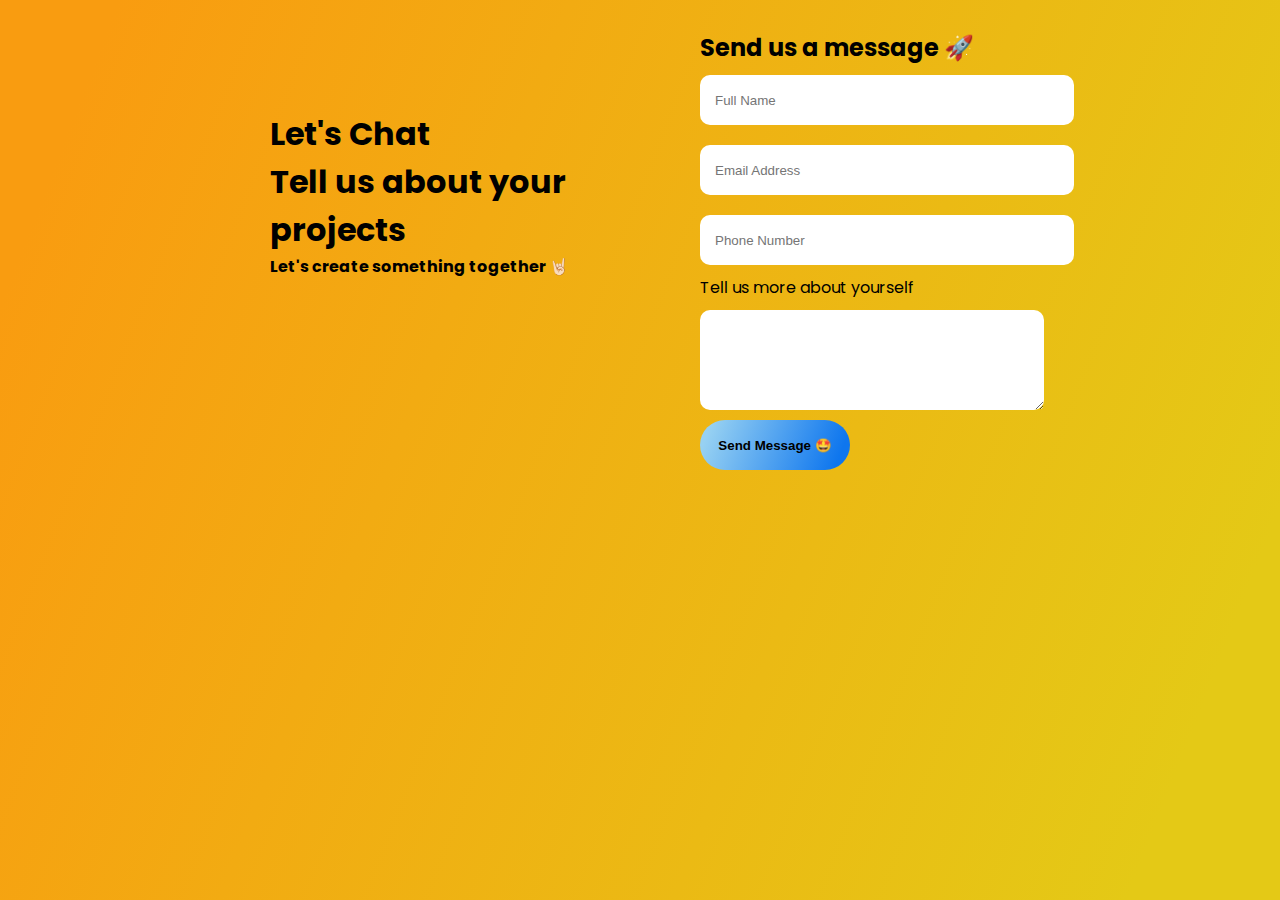
<file: contact_info.html>
<!DOCTYPE html>
<html lang="en">
<head>
    <meta charset="UTF-8">
    <meta http-equiv="X-UA-Compatible" content="IE=edge">
    <meta name="viewport" content="width=device-width, initial-scale=1.0">
    <title>Contact Info</title>
    <link rel="preconnect" href="https://fonts.googleapis.com">
    <link rel="preconnect" href="https://fonts.gstatic.com" crossorigin>
    <link href="https://fonts.googleapis.com/css2?family=Poppins&display=swap" rel="stylesheet">
    <link rel="stylesheet" href="project1.css">
</head>
<body style="font-family: 'Poppins', sans-serif;">
    <div class="container">
        <div class="container--text">
            <h1>Let's Chat</h1>
            <h1>Tell us about your projects</h1>
            <p><b>Let's create something together 🤘🏻</b></p>
        </div>

        <form>
            <h2>Send us a message 🚀</h2>
            <input type="text" placeholder="Full Name">
            <input type="text" placeholder="Email Address">
            <input type="text" placeholder="Phone Number">
            <label for="project-des">Tell us more about yourself</label>
            <textarea id="project-des" cols="30" rows="10"></textarea>
            <button style="height: 50px; width: 150px; background: linear-gradient(111.34deg, #97d1f2 7.25%, #0e76ee 90.66%); border-radius: 20pc; border: none;"><b>Send Message 🤩</b></button>
        </form>
    </div>
</body>
</html>
</file>
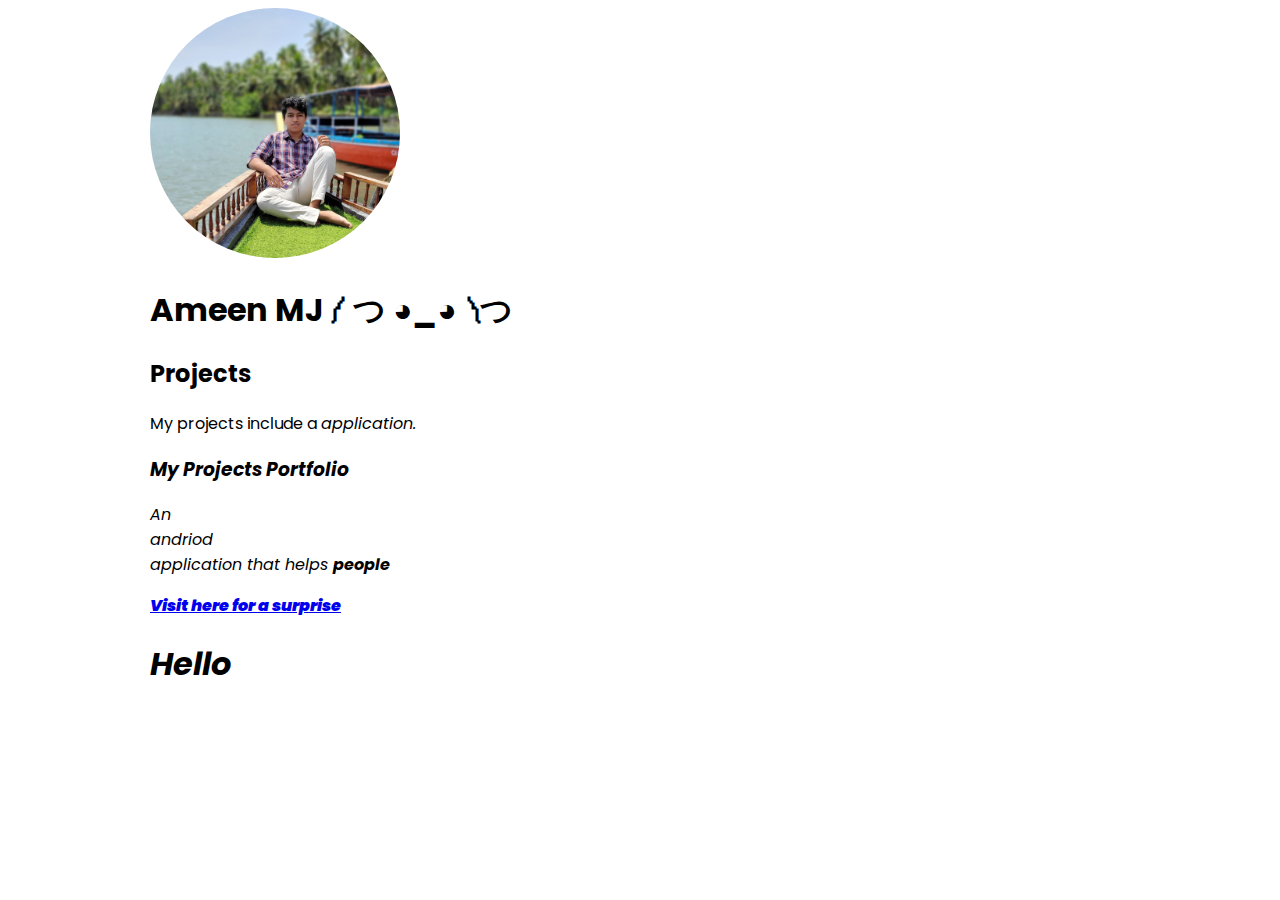
<file: WebDev.html>
<!DOCTYPE html>
<html lang="en">
<head>
    <meta charset="UTF-8">
    <meta http-equiv="X-UA-Compatible" content="IE=edge">
    <meta name="viewport" content="width=device-width>, initial-scale=1.0">
    <title>About Me</title>
    <link rel="preconnect" href="https://fonts.googleapis.com">
    <link rel="preconnect" href="https://fonts.gstatic.com" crossorigin>
    <link href="https://fonts.googleapis.com/css2?family=Poppins&display=swap" rel="stylesheet">
</head>
<body
style="margin-left: 150px;
margin-right: 500px;
font-family: 'Poppins', sans-serif;">
<img style="height: 250px; border-radius: 50%;" src="11.jfif" alt="path isn't correct">
    <h1>Ameen MJ ༼ つ ◕_◕ ༽つ</h1>
    <h2>Projects</h2>
    <p>My projects include a <i> application. <i></p>
    <h3>My Projects Portfolio</h3>
    <p>An <br>andriod<br> application that helps <b>people<b></p>
    <a href="https://www.youtube.com/watch?v=dQw4w9WgXcQ">Visit here for a surprise</a>
    <div>
        <h1>Hello</h1>
    </div>
</body>
</html>
</file>
<file: project1.css>
*{
    padding: 0;
    margin: 0;
}

body {
    height: 100vh;
    background: linear-gradient(111.34deg, #f99c10 7.25%, #e4c916 90.66%);
}

.container{
    display: flex;
    padding: 30px 150px;
}

.container--text{
    margin-left: 120px;
    margin-top: 80px;
    width: 50%;
}
form{
    display: flex;
    flex-direction: column;
    width: 50%;
}
input,
textarea{
    width: 80%;
    margin: 10px 0px;
    height: 30px;
    border-radius: 10px;
    border: none;
}
input{
    padding: 10px 15px;
}
textarea{
    height: 100px;
}
</file>
